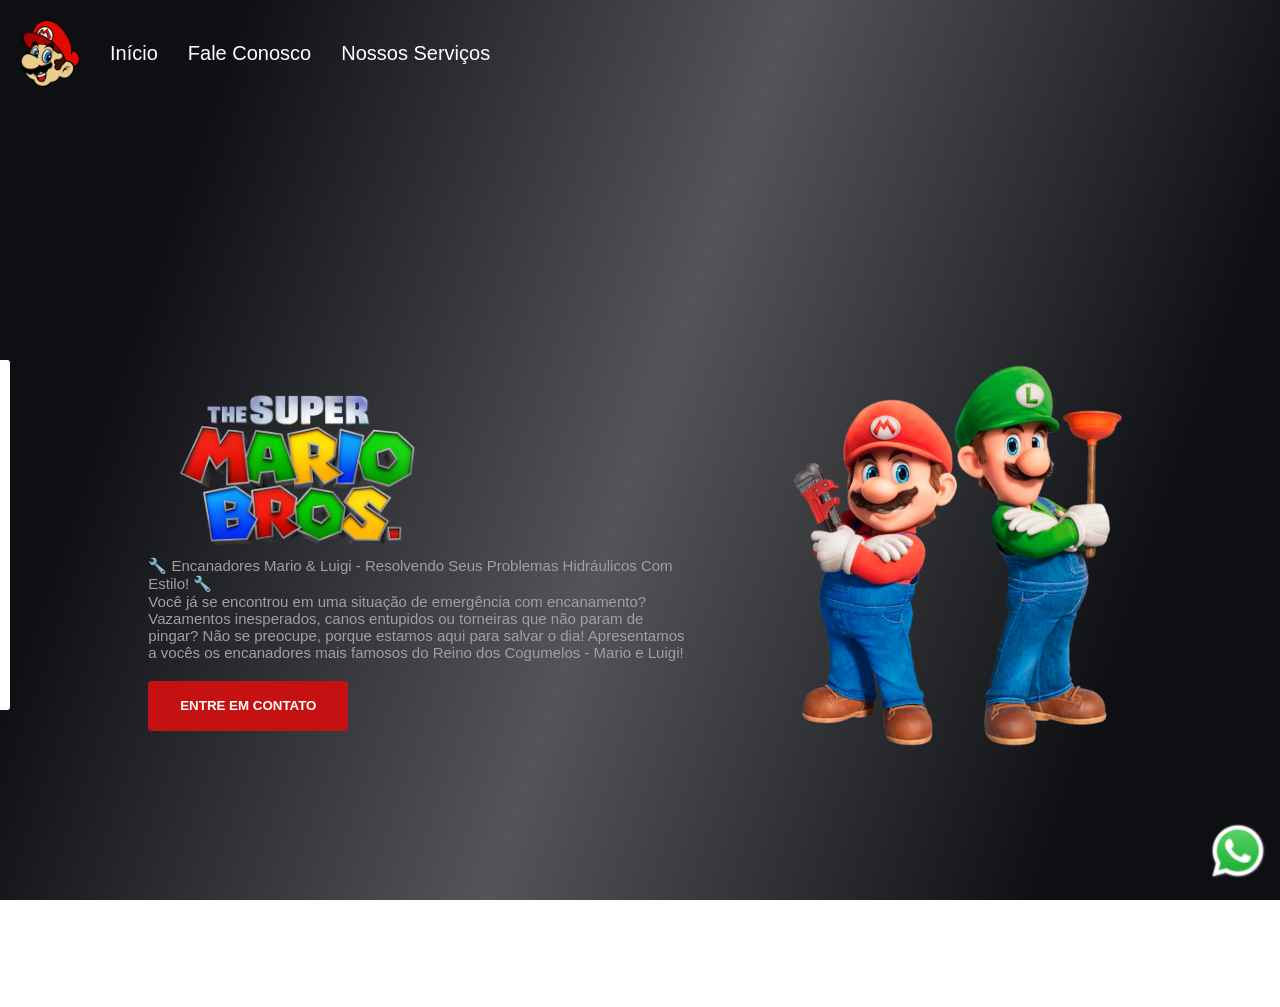
<file: index.html>
<!DOCTYPE html>
<html lang="PT-BR">

<head>
    <meta charset="UTF-8">
    <meta name="viewport" content="width=device-width, initial-scale=1.0">
    <link rel="stylesheet" href="style.css">
    <title>Mario Encanador</title>
</head>


<body>
    <div class="cabecalho">
        <img src="img/logo-header.png" alt="logo-cabecalho-mario">
        <a>Início</a>
        <a onclick="mostrarForm()">Fale Conosco</a>
        <a href="servicos.html">Nossos Serviços</a>
    </div>

    <div class="caixa-principal">
        <div class="caixa-info-texto">
            <img src="img/logo.png" alt="logo-site-mario-encanador" class="logo-mario">

            <p>
                🔧 Encanadores Mario & Luigi - Resolvendo Seus Problemas Hidráulicos Com Estilo! 🔧
            </p>
            <p>
                Você já se encontrou em uma situação de emergência com encanamento? Vazamentos inesperados, canos
                entupidos ou torneiras que não param de pingar? Não se preocupe, porque estamos aqui para salvar o dia!
                Apresentamos a vocês os encanadores mais famosos do Reino dos Cogumelos - Mario e Luigi!
            </p>

            <button onclick="mostrarForm()">Entre em Contato</button>
        </div>

        <div class="caixa-logo-luidi-mario">
            <img src="img/mario.png" alt="imagem-mario-luidi" class="logo-luidi-mario">
        </div>
    </div>

    <div class="caixa-video">
        <video src="img/video.mp4" autoplay loop muted></video>
        <div class="mascara-video"></div>
    </div>

    <div class="caixa-link-whatsapp">
        <a href="https://wa.me/5544984510428?text=Ol%C3%A1%2C%20gostaria%20de%20um%20Servi%C3%A7o!" target="_blank" class="link-whatsapp">
            <img src="img/whatsapp.png" />
        </a>
    </div>

    <form
         class="formulario"
         action="https://formcarry.com/s/PLVm7ROrmey"
         method="POST"
         enctype="multipart/form-data"
     >
        <input placeholder="Seu Nome" type="text" name="nome" />
        <input placeholder="Seu E-mail" type="email" name="email" />
        <textarea placeholder="Digite eu problema" name="problema"></textarea>
        <button type="submit">Pedir Orçamento</button>
    </form>

    <div class="mascara-formulario" onclick="esconderForm()"></div>
</body>
<script src="scripts.js"></script>
</html>
</file>
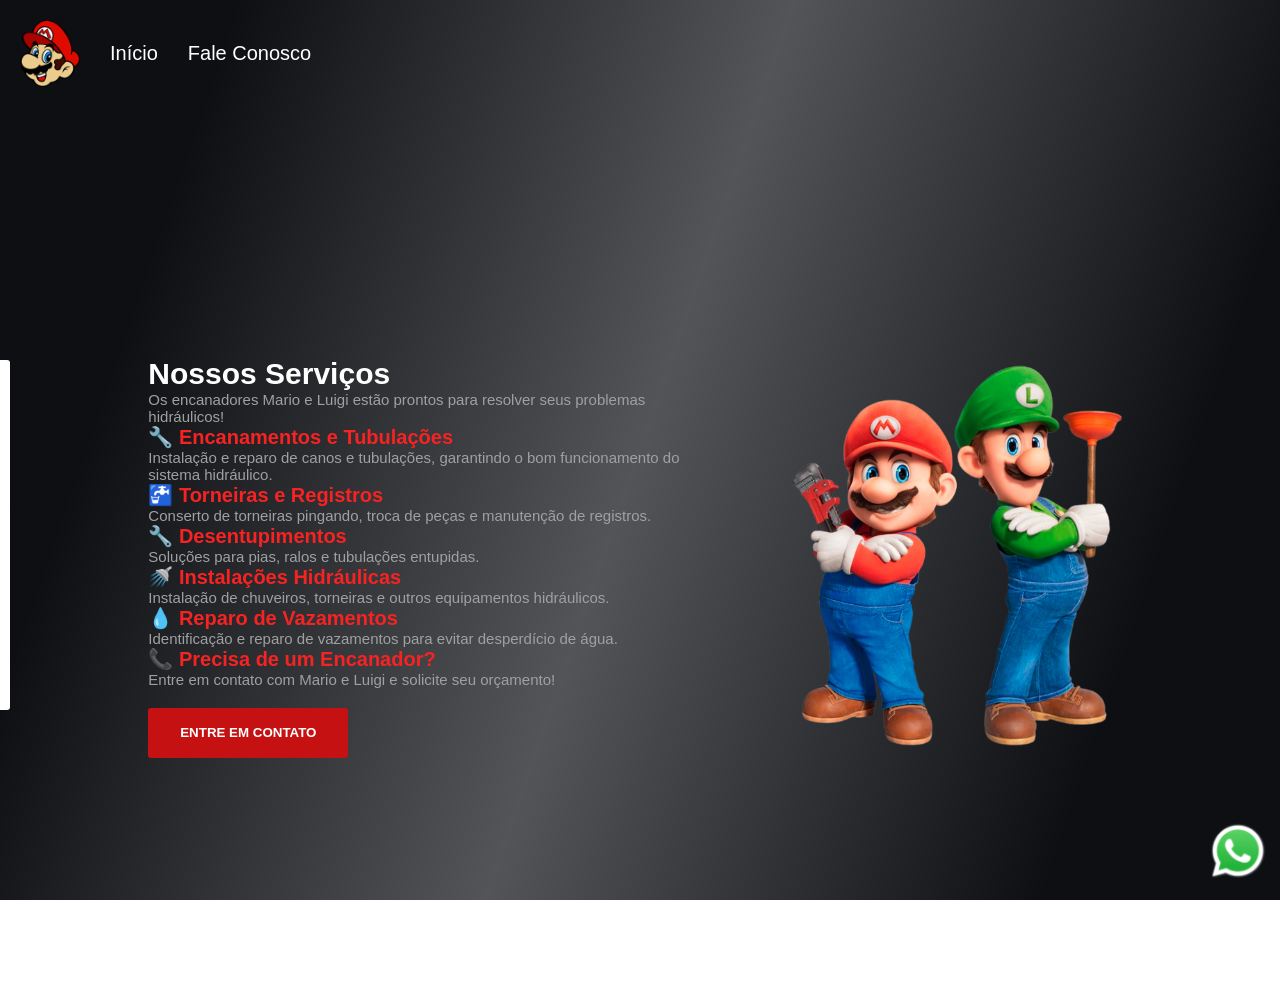
<file: servicos.html>
<!DOCTYPE html>
<html lang="PT-BR">

<head>
    <meta charset="UTF-8">
    <meta name="viewport" content="width=device-width, initial-scale=1.0">
    <link rel="stylesheet" href="style.css">
    <title>Serviços Disponíveis</title>
</head>


<body>
    <div class="cabecalho">
        <img src="img/logo-header.png" alt="logo-cabecalho-mario">
        <a href="index.html">Início</a>
        <a onclick="mostrarForm()">Fale Conosco</a>
    </div>

    <div class="caixa-principal">
        <div class="caixa-info-texto">
         

    <h1>Nossos Serviços</h1>

    <p>
        Os encanadores Mario e Luigi estão prontos
        para resolver seus problemas hidráulicos!
    </p>

        <h2>🔧 Encanamentos e Tubulações</h2>
        <p>
            Instalação e reparo de canos e tubulações,
            garantindo o bom funcionamento do sistema hidráulico.
        </p>
   
 
        <h2>🚰 Torneiras e Registros</h2>
        <p>
            Conserto de torneiras pingando, troca de peças
            e manutenção de registros.
        </p>


        <h2>🔧 Desentupimentos</h2>
        <p>
            Soluções para pias, ralos e tubulações entupidas.
        </p>
  
    
        <h2>🚿 Instalações Hidráulicas</h2>
        <p>
            Instalação de chuveiros, torneiras e outros
            equipamentos hidráulicos.
        </p>
   
   
        <h2>💧 Reparo de Vazamentos</h2>
        <p>
            Identificação e reparo de vazamentos para
            evitar desperdício de água.
        </p>
   

   
        <h2>📞 Precisa de um Encanador?</h2>
        <p>
            Entre em contato com Mario e Luigi
            e solicite seu orçamento!
        </p>
 
            <button onclick="mostrarForm()">Entre em Contato</button>
        </div>

        <div>
            <img src="img/mario.png" alt="imagem-mario-luidi" class="logo-luidi-mario">
        </div>
    </div>

    <div class="caixa-video">
        <video src="img/video.mp4" autoplay loop muted></video>
        <div class="mascara-video"></div>
    </div>

    <div class="caixa-link-whatsapp">
        <a href="https://wa.me/5544984510428?text=Ol%C3%A1%2C%20gostaria%20de%20um%20Servi%C3%A7o!" target="_blank" class="link-whatsapp">
            <img src="img/whatsapp.png" />
        </a>
    </div>

    <form class="formulario">
        <input placeholder="Seu Nome"/>
        <input placeholder="Seu E-mail"/>
        <textarea placeholder="Digite eu problema"></textarea>
        <button>Pedir Orçamento</button>
    </form>

    <div class="mascara-formulario" onclick="esconderForm()"></div>
</body>
<script src="scripts.js"></script>
</html>
</file>
<file: style.css>
* {
    margin: 0;
    padding: 0;
    box-sizing: border-box;
    font-family: "Mukta", sans-serif;
}

.logo-mario {
    width: 300px;
}

button {
    background-color: #c51111;
    color: white;
    width: 200px;
    height: 50px;
    border-radius: 3px;
    border: none;
    font-weight: bold;
    text-transform: uppercase;
    cursor: pointer;
    margin-top: 20px;
}

.logo-luidi-mario {
    height: 400px;

}

.caixa-info-texto {

    width: 50%;
}


body {
    height: 100vh;

}

.caixa-principal {
    display: flex;
    align-items: center;
    justify-content: space-around;
    padding: 100px;
    height: 100vh;
}

.caixa-principal h1 {
    color: white;
    font-size: 30px;
}

.caixa-principal h2 {
    color: rgb(247, 34, 34);
    font-size: 20px;

}

.caixa-principal p {
    color: rgb(159, 161, 160);
    font-size: 15px;
}

.caixa-video {
    position: fixed;
    top: 0;
    z-index: -1;
}

video {
    min-width: 100vw;
    min-height: 100vh;
}

.mascara-video {
    background: linear-gradient(109deg, rgba(10, 12, 16, 0.99) 15%, rgba(10, 12, 16, 0.7) 50%, rgba(10, 12, 16, 0.99) 85%);
    width: 100%;
    height: 100%;
    position: fixed;
    top: 0;
}

p {
    color: white;
    font-size: 15px;
}

.cabecalho {
    display: flex;
    align-items: center;
    gap: 30px;
    padding: 20px;
}


.cabecalho img {
    width: 60px;
}

.cabecalho a {
    color: white;
    font-size: 20px;
    cursor: pointer;
    text-decoration: none;
}

.cabecalho a:hover {
    color: #c51111;
    transition: 0.5s ease-in-out;
}

.caixa-link-whatsapp {
    position: fixed;
    bottom: 15px;
    right: 12px;
}

.link-whatsapp img {
    width: 60px;
}

.link-whatsapp {
    cursor: pointer;
}

form {
    background-color: white;

    position: fixed;
    top: 40%;
    left: -340px;


    display: flex;
    flex-direction: column;
    gap: 20px;

    padding: 20px;
    border-radius: 3px;
    width: 350px;
    z-index: 1;
    transition: 0.5s left ease-in-out;
}

form input {
    height: 40px;
    padding-left: 5px;
    border-radius: 5px;
    border: 1px solid gray;
    outline-color: #18d80f;
}

form textarea {
    padding-left: 5px;
    border-radius: 5px;
    border: 1px solid gray;
    outline-color: #18d80f;
    height: 100px;
}

.mascara-formulario {
    width: 100%;
    height: 100%;
    position: fixed;
    top: 0;
    background: linear-gradient(109deg, rgba(10, 12, 16, 0.99) 15%, rgba(10, 12, 16, 0.7) 50%, rgba(10, 12, 16, 0.99) 85%);
    visibility: hidden;
    transition: 0.5s visibility ease-in-out;
}

@media (max-width: 1100px) {
    .logo-mario {
        display: none;
    }

    .caixa-principal {
        padding: 30px;
        flex-direction: column;
    }

    .caixa-info-texto {
        width: 90%;
        display: flex;
        flex-direction: column;
        align-items: center;
    }
    .logo-luidi-mario {
            height: auto;
            width: 80%;
        }

    .caixa-logo-luidi-mario{
         display: flex;
        flex-direction: column;
        align-items: center;
    }    

    .cabecalho {
        padding: 10px;
    }

    .cabecalho img {
        width: 40px;
    }

    .cabecalho a {
        font-size: 16px;
    }

        }
</file>
